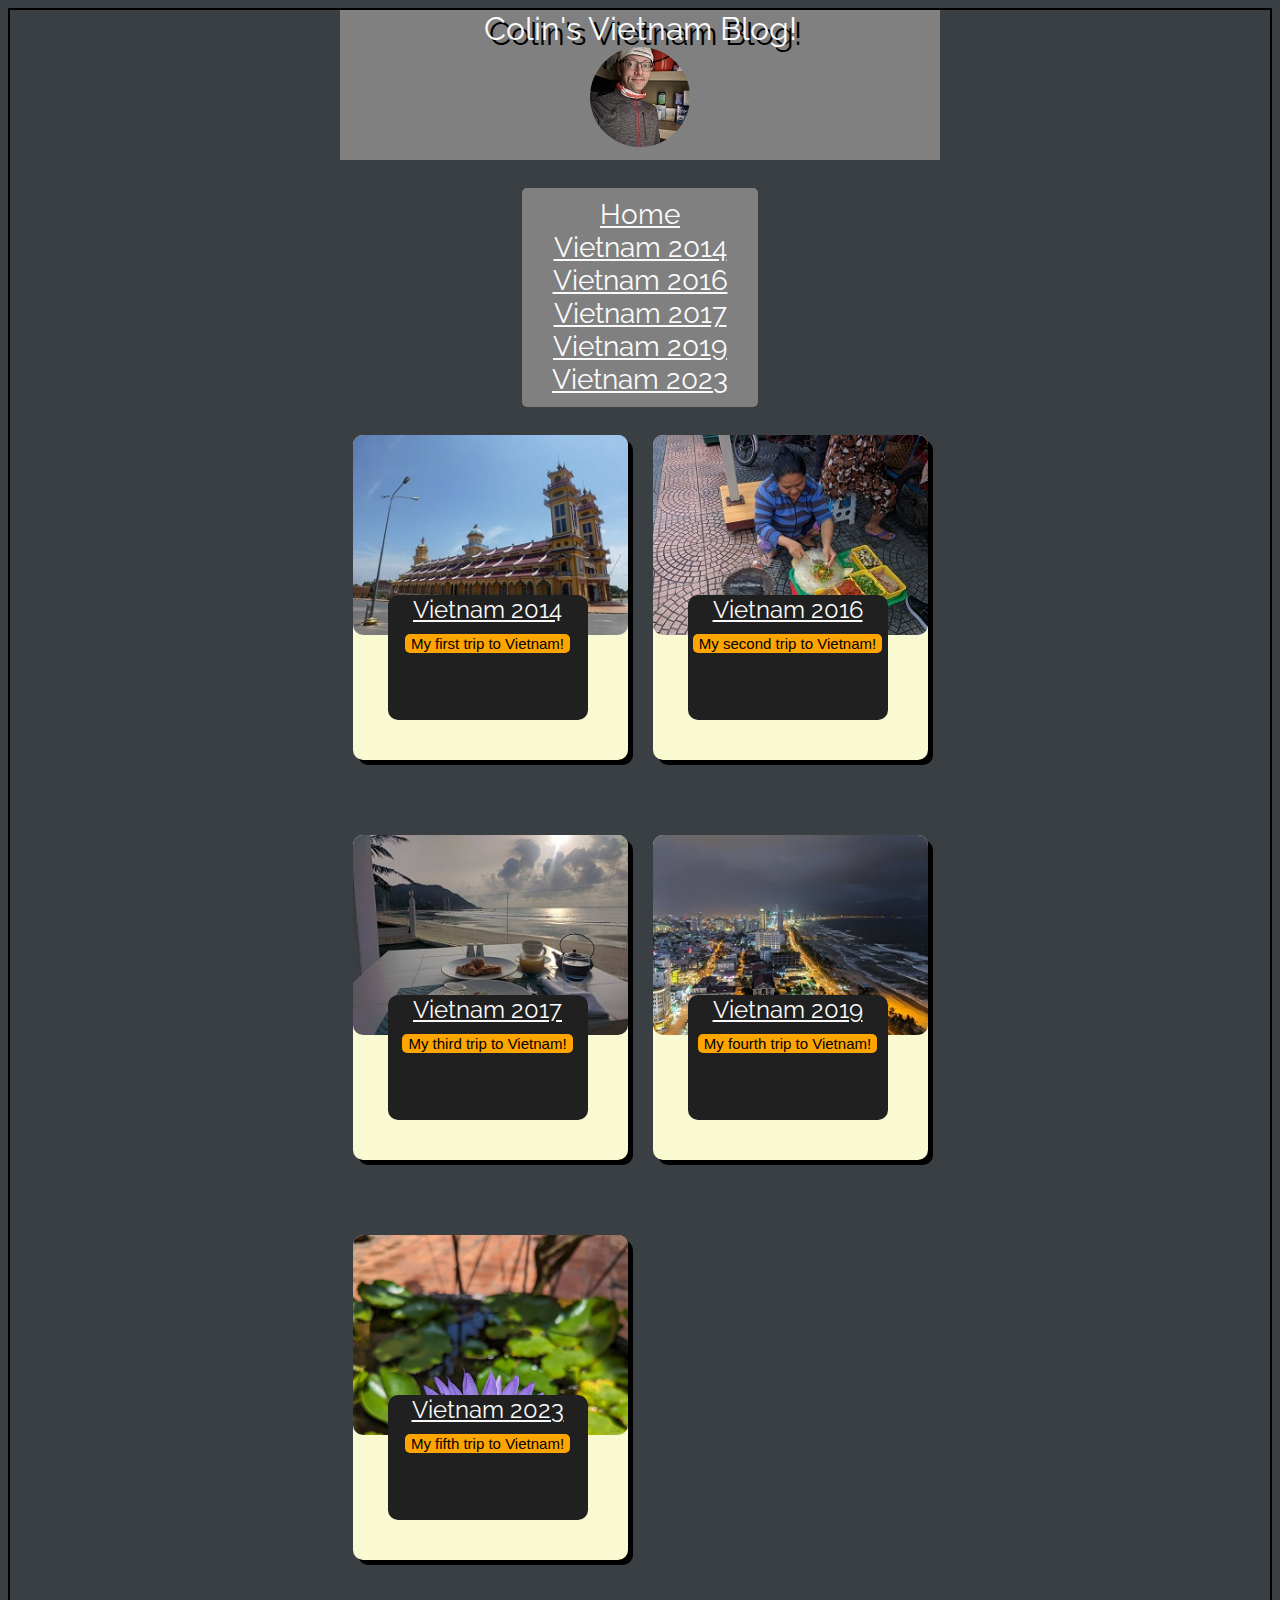
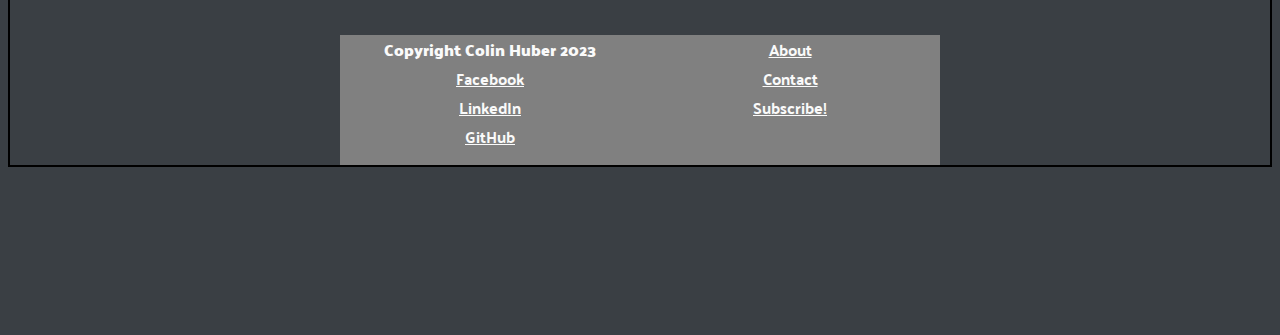
<file: index.html>
<!DOCTYPE html>
<html lang="en">
  <head>
    <meta charset="UTF-8" />
    <meta name="viewport" content="width=device-width, initial-scale=1.0" />
    <title>Colin's Vietnam Blog Page!</title>
    <link
      href="https://fonts.googleapis.com/css2?family=Raleway:wght@300&display=swap"
      rel="stylesheet"
    />
    <link
      href="https://fonts.googleapis.com/css2?family=Palanquin+Dark&display=swap"
      rel="stylesheet"
    />
    <link href="css/indexstyles.css" rel="stylesheet" />
  </head>

  <body>
    <div class="container">
      <div class="header box greyBackground">
        <header>
          <h1>
            <a href="." class="nostyle">
              <header>Colin's Vietnam Blog!</header>
            </a>
          </h1>
          <img src="img/Colin2020_2.jpg" class="avatar" alt="Avatar" />
        </header>
      </div>
      <div class="sidebar box">
        <ul class="breadcrumb greyBackground">
          <li><a href=".">Home</a></li>
          <li><a href="blogs/blog1.html">Vietnam 2014</a></li>
          <li><a href="blogs/blog2.html">Vietnam 2016</a></li>
          <li><a href="blogs/blog3.html">Vietnam 2017</a></li>
          <li><a href="blogs/blog4.html">Vietnam 2019</a></li>
          <li><a href="blogs/blog5.html">Vietnam 2023</a></li>
        </ul>
      </div>
      <div class="content box">
        <div class="nestedContent">
          <div class="card">
            <div id="one" class="photoBox">
              <a href="blogs/blog1.html" class="photoBox"></a>
              <div class="snippet">
                <h2><a href="blogs/blog1.html">Vietnam 2014</a></h2>
                <p></p>
                <button
                  onclick="location.href='blogs/blog1.html'"
                  type="button"
                >
                  My first trip to Vietnam!
                </button>
              </div>
            </div>
          </div>

          <div class="card">
            <div id="two" class="photoBox">
              <a href="blogs/blog2.html" class="photoBox"></a>
              <div class="snippet">
                <h2><a href="blogs/blog2.html">Vietnam 2016</a></h2>
                <p></p>
                <button
                  onclick="location.href='blogs/blog2.html'"
                  type="button"
                >
                  My second trip to Vietnam!
                </button>
              </div>
            </div>
          </div>

          <div class="card">
            <div id="three" class="photoBox">
              <a href="blogs/blog3.html" class="photoBox"></a>
              <div class="snippet">
                <h2><a href="blogs/blog3.html">Vietnam 2017</a></h2>
                <p></p>
                <button
                  onclick="location.href='blogs/blog3.html'"
                  type="button"
                >
                  My third trip to Vietnam!
                </button>
              </div>
            </div>
          </div>

          <div class="card">
            <div id="four" class="photoBox">
              <a href="blogs/blog4.html" class="photoBox"></a>
              <div class="snippet">
                <h2><a href="blogs/blog4.html">Vietnam 2019</a></h2>
                <p></p>
                <button
                  onclick="location.href='blogs/blog4.html'"
                  type="button"
                >
                  My fourth trip to Vietnam!
                </button>
              </div>
            </div>
          </div>

          <div class="card">
            <div id="five" class="photoBox">
              <a href="blogs/blog5.html" class="photoBox"></a>
              <div class="snippet">
                <h2><a href="blogs/blog5.html">Vietnam 2023</a></h2>
                <p></p>
                <button
                  onclick="location.href='blogs/blog5.html'"
                  type="button"
                >
                  My fifth trip to Vietnam!
                </button>
              </div>
            </div>
          </div>
        </div>
      </div>
      <div class="footer box greyBackground">
        <footer>
          <div class="nestedFooter">
            <div class="LeftFt">
              <strong>Copyright Colin Huber 2023</strong>
              <a href="https://www.facebook.com/cbhuber/">Facebook</a>
              <a href="https://www.linkedin.com/in/cbhuber/">LinkedIn</a>
              <a href="https://github.com/cbhuber17">GitHub</a>
            </div>

            <div class="RightFt">
              <a href="about.html">About</a>
              <a href="mailto:cbhuber@gmail.com">Contact</a>
              <a href="subscribe.html">Subscribe!</a>
            </div>
          </div>
        </footer>
      </div>
    </div>
  </body>
</html>
</file>
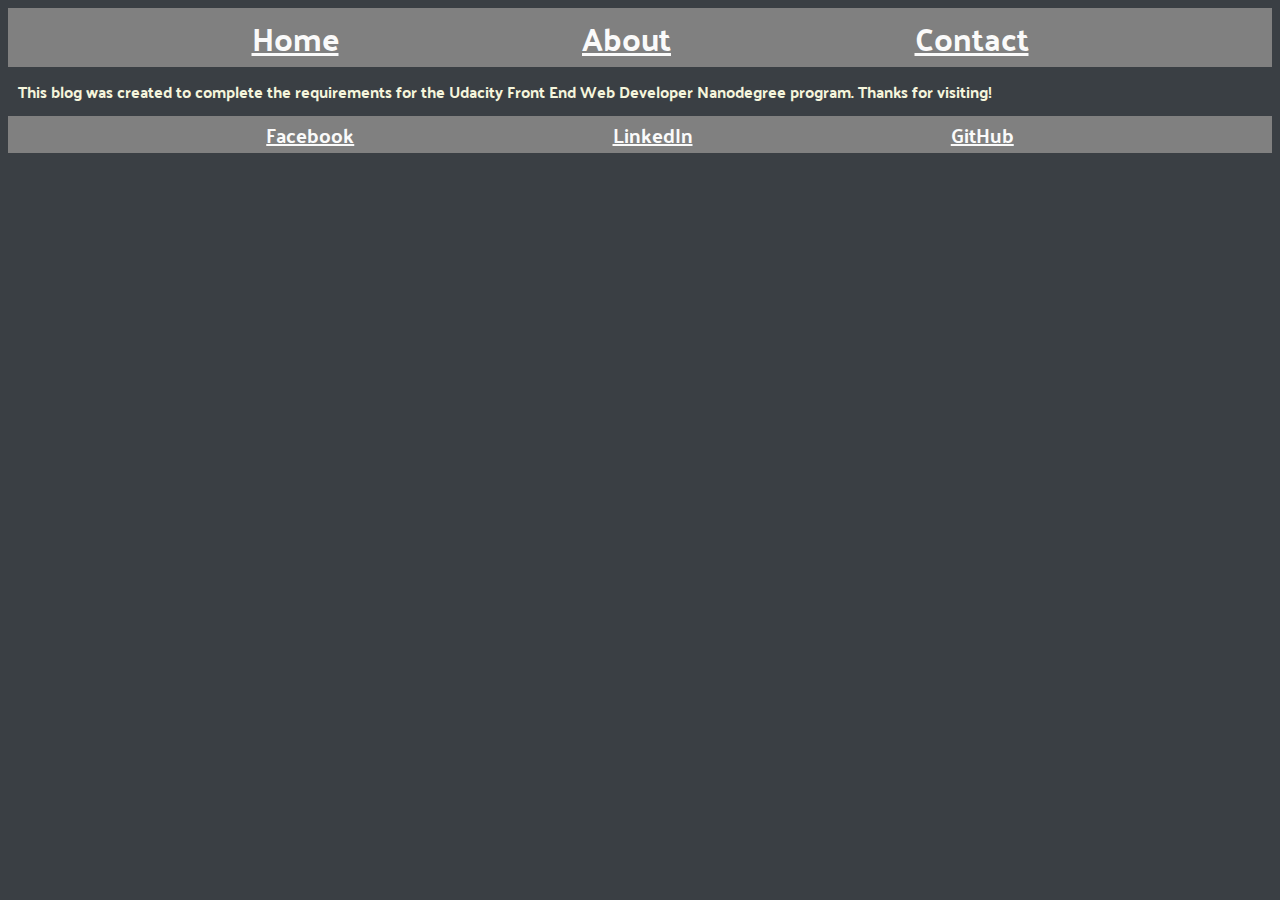
<file: about.html>
<!DOCTYPE html>
<html lang="en">
  <head>
    <meta charset="UTF-8" />
    <meta name="viewport" content="width=device-width, initial-scale=1.0" />
    <title>About Page</title>
    <link
      href="https://fonts.googleapis.com/css2?family=Raleway:wght@300&display=swap"
      rel="stylesheet"
    />
    <link
      href="https://fonts.googleapis.com/css2?family=Palanquin+Dark&display=swap"
      rel="stylesheet"
    />
    <link href="css/indexstyles.css" rel="stylesheet" />
  </head>

  <body>
    <div class="blogHeader greyBackground">
      <a href="../index.html">Home</a>
      <a href="../about.html">About</a>
      <a href="mailto:cbhuber@gmail.com">Contact</a>
    </div>

    <p>
      This blog was created to complete the requirements for the Udacity Front
      End Web Developer Nanodegree program. Thanks for visiting!
    </p>

    <div class="blogFooter greyBackground">
      <a href="https://www.facebook.com/cbhuber/">Facebook</a>
      <a href="https://www.linkedin.com/in/cbhuber/">LinkedIn</a>
      <a href="https://github.com/cbhuber17">GitHub</a>
    </div>
  </body>
</html>
</file>
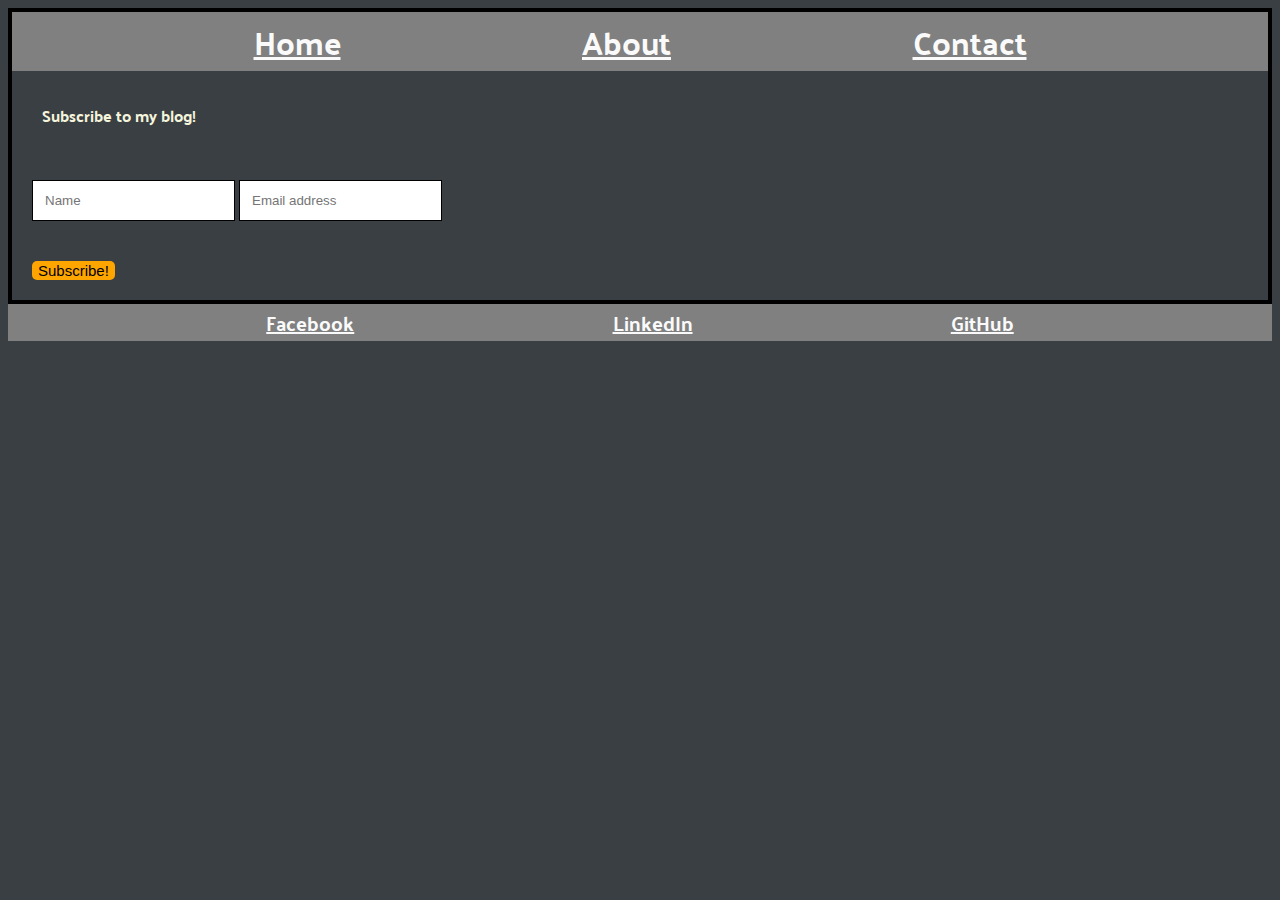
<file: subscribe.html>
<!DOCTYPE html>
<html lang="en">
  <head>
    <meta charset="UTF-8" />
    <meta name="viewport" content="width=device-width, initial-scale=1.0" />
    <title>Subscribe to my blog!</title>
    <link
      href="https://fonts.googleapis.com/css2?family=Raleway:wght@300&display=swap"
      rel="stylesheet"
    />
    <link
      href="https://fonts.googleapis.com/css2?family=Palanquin+Dark&display=swap"
      rel="stylesheet"
    />
    <link href="css/indexstyles.css" rel="stylesheet" />
  </head>

  <body>
    <form>
      <div class="blogHeader greyBackground">
        <a href="../index.html">Home</a>
        <a href="../about.html">About</a>
        <a href="mailto:cbhuber@gmail.com">Contact</a>
      </div>

      <div class="subContainer">
        <p>Subscribe to my blog!</p>
      </div>

      <div class="subContainer">
        <input type="text" placeholder="Name" name="name" required />
        <input type="text" placeholder="Email address" name="mail" required />
      </div>

      <div class="subContainer">
        <form>
          <button onclick="location.href='index.html'" type="button">
            Subscribe!
          </button>
        </form>
      </div>

      <div class="blogFooter greyBackground">
        <a href="https://www.facebook.com/cbhuber/">Facebook</a>
        <a href="https://www.linkedin.com/in/cbhuber/">LinkedIn</a>
        <a href="https://github.com/cbhuber17">GitHub</a>
      </div>
    </form>
  </body>
</html>
</file>
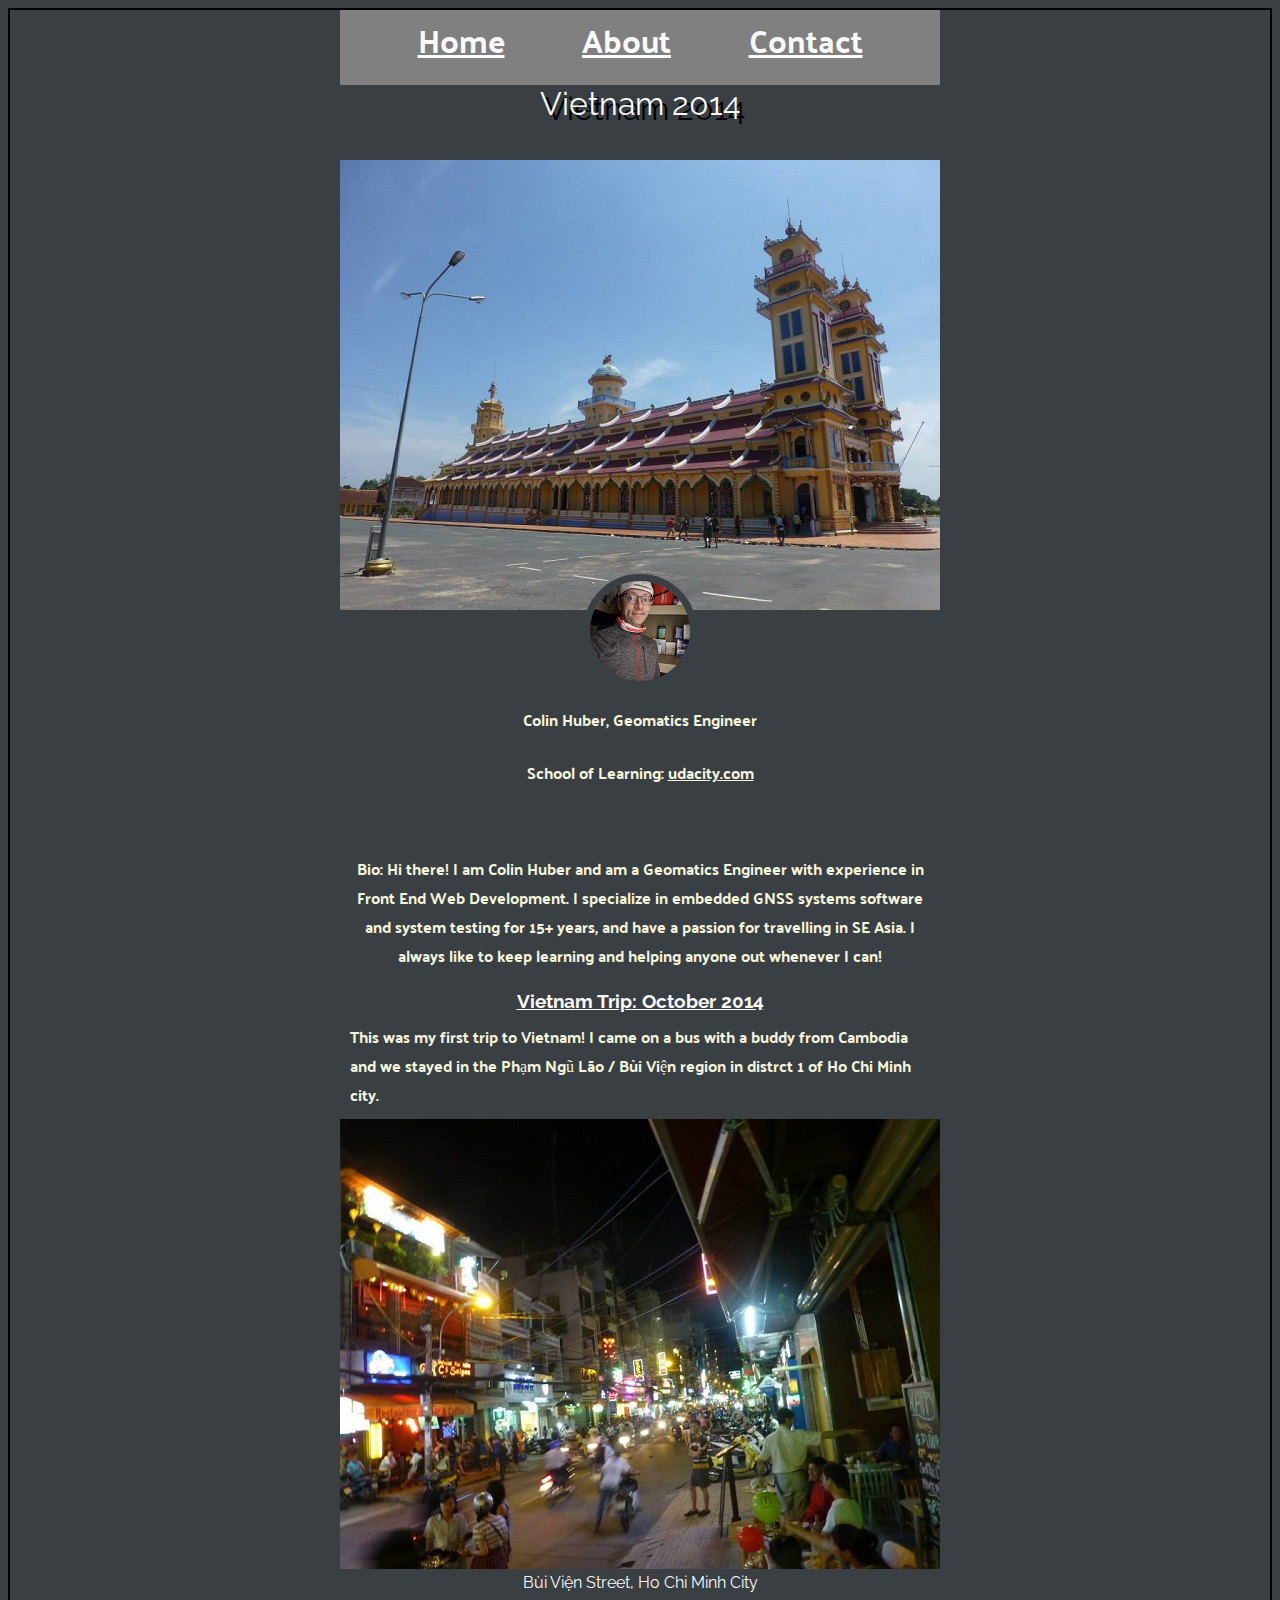
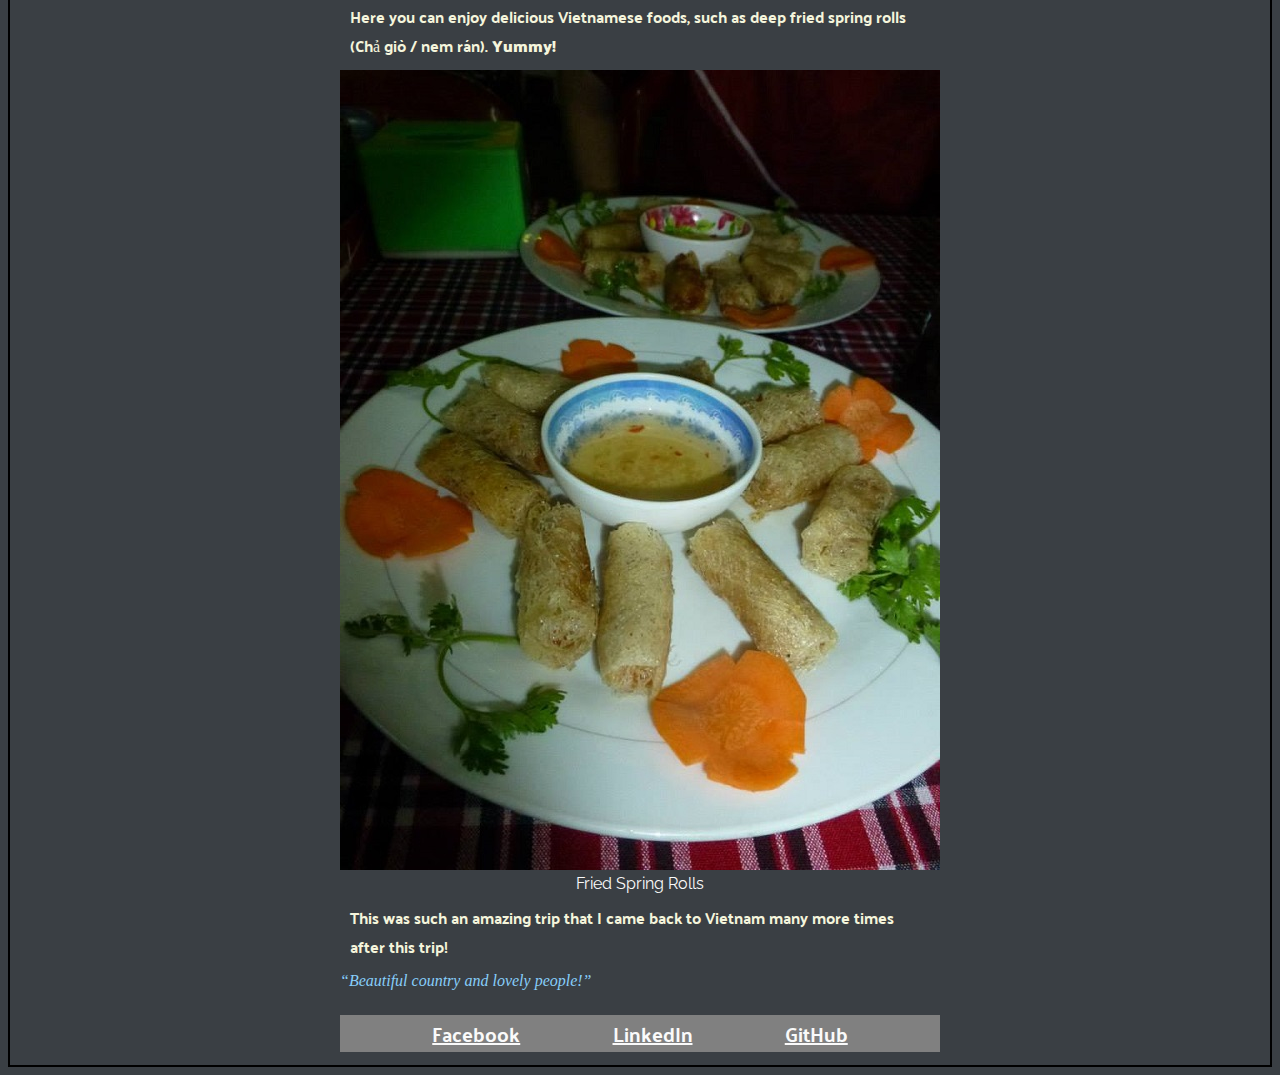
<file: blogs/blog1.html>
<!DOCTYPE html>
<html lang="en">
  <head>
    <meta charset="UTF-8" />
    <meta name="viewport" content="width=device-width, initial-scale=1.0" />
    <title>Vietnam 2014</title>
    <link
      href="https://fonts.googleapis.com/css2?family=Raleway:wght@300&display=swap"
      rel="stylesheet"
    />
    <link
      href="https://fonts.googleapis.com/css2?family=Palanquin+Dark&display=swap"
      rel="stylesheet"
    />
    <link href="../css/indexstyles.css" rel="stylesheet" />
  </head>

  <body>
    <div class="blogContainer">
      <div class="blogHeader greyBackground">
        <a href="../index.html">Home</a>
        <a href="../about.html">About</a>
        <a href="mailto:cbhuber@gmail.com">Contact</a>
      </div>

      <div class="blogTitle">
        <h1>
          <header>Vietnam 2014</header>
        </h1>
      </div>

      <div class="blogAuthor">
        <img src="../img/VN2014_1.jpg" alt="Vietnam 2014 Temple" />
        <p>
          <img src="../img/Colin2020_2.jpg" class="avatar rel" alt="Avatar" />
        </p>
        <p class="rel">Colin Huber, Geomatics Engineer</p>
        <p class="rel">
          School of Learning: <a href="https://www.udacity.com/">udacity.com</a>
        </p>

        <p>
          Bio: Hi there! I am Colin Huber and am a Geomatics Engineer with
          experience in Front End Web Development. I specialize in embedded GNSS
          systems software and system testing for 15+ years, and have a passion
          for travelling in SE Asia. I always like to keep learning and helping
          anyone out whenever I can!
        </p>
      </div>

      <div class="blogContent">
        <h3><u>Vietnam Trip: October 2014</u></h3>
        <article>
          <p>
            This was my first trip to Vietnam! I came on a bus with a buddy from
            Cambodia and we stayed in the Phạm Ngũ Lão / Bùi Viện region in
            distrct 1 of Ho Chi Minh city.
          </p>

          <img src="../img/VN2014_2.jpg" alt="Bùi Viện Street" />
          <figcaption>Bùi Viện Street, Ho Chi Minh City</figcaption>

          <p>
            Here you can enjoy delicious Vietnamese foods, such as deep fried
            spring rolls (Chả giò / nem rán). <strong>Yummy!</strong>
          </p>

          <img
            src="../img/VN2014_3.jpg"
            alt="Vietnamese food, fried spring rolls"
          />
          <figcaption>Fried Spring Rolls</figcaption>
          <p>
            This was such an amazing trip that I came back to Vietnam many more
            times after this trip!
          </p>
          <q>Beautiful country and lovely people!</q>
        </article>
      </div>

      <footer>
        <div class="blogFooter greyBackground">
          <a href="https://www.facebook.com/cbhuber/">Facebook</a>
          <a href="https://www.linkedin.com/in/cbhuber/">LinkedIn</a>
          <a href="https://github.com/cbhuber17">GitHub</a>
        </div>
      </footer>
    </div>
  </body>
</html>
</file>
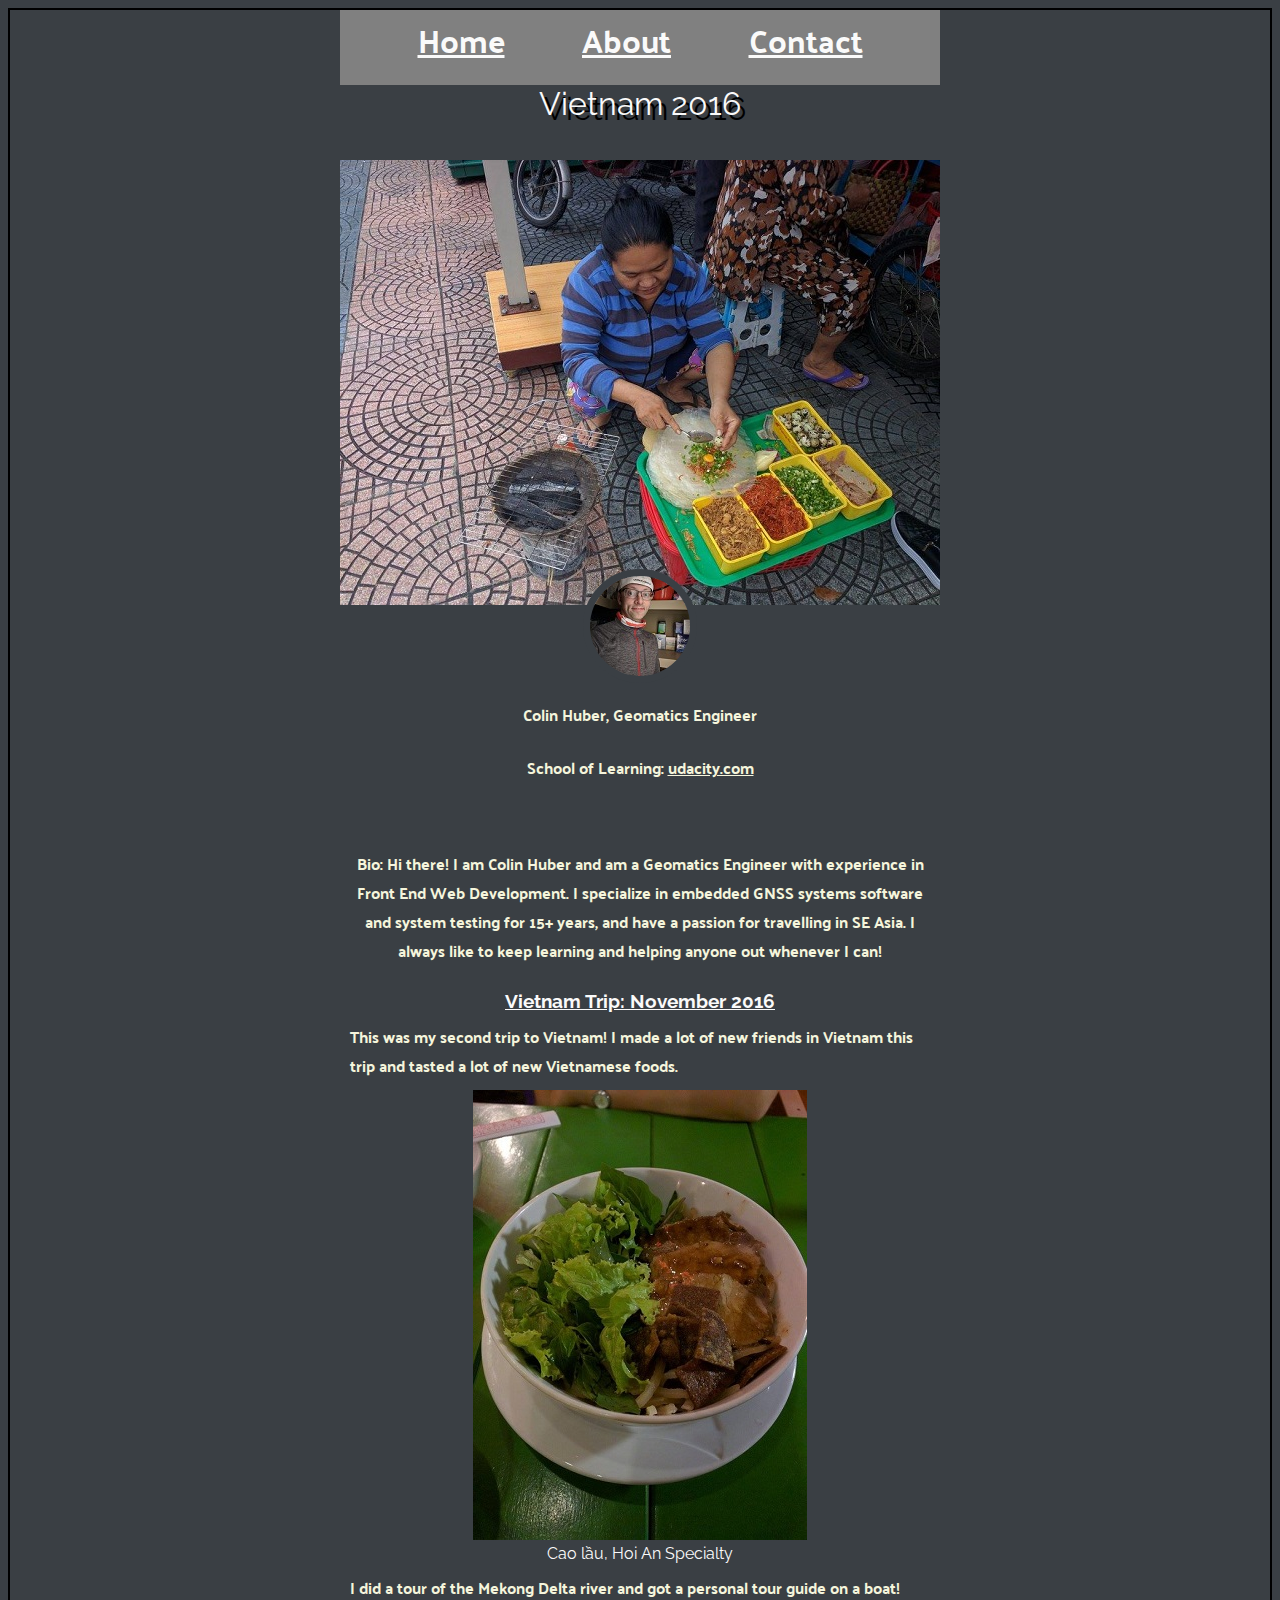
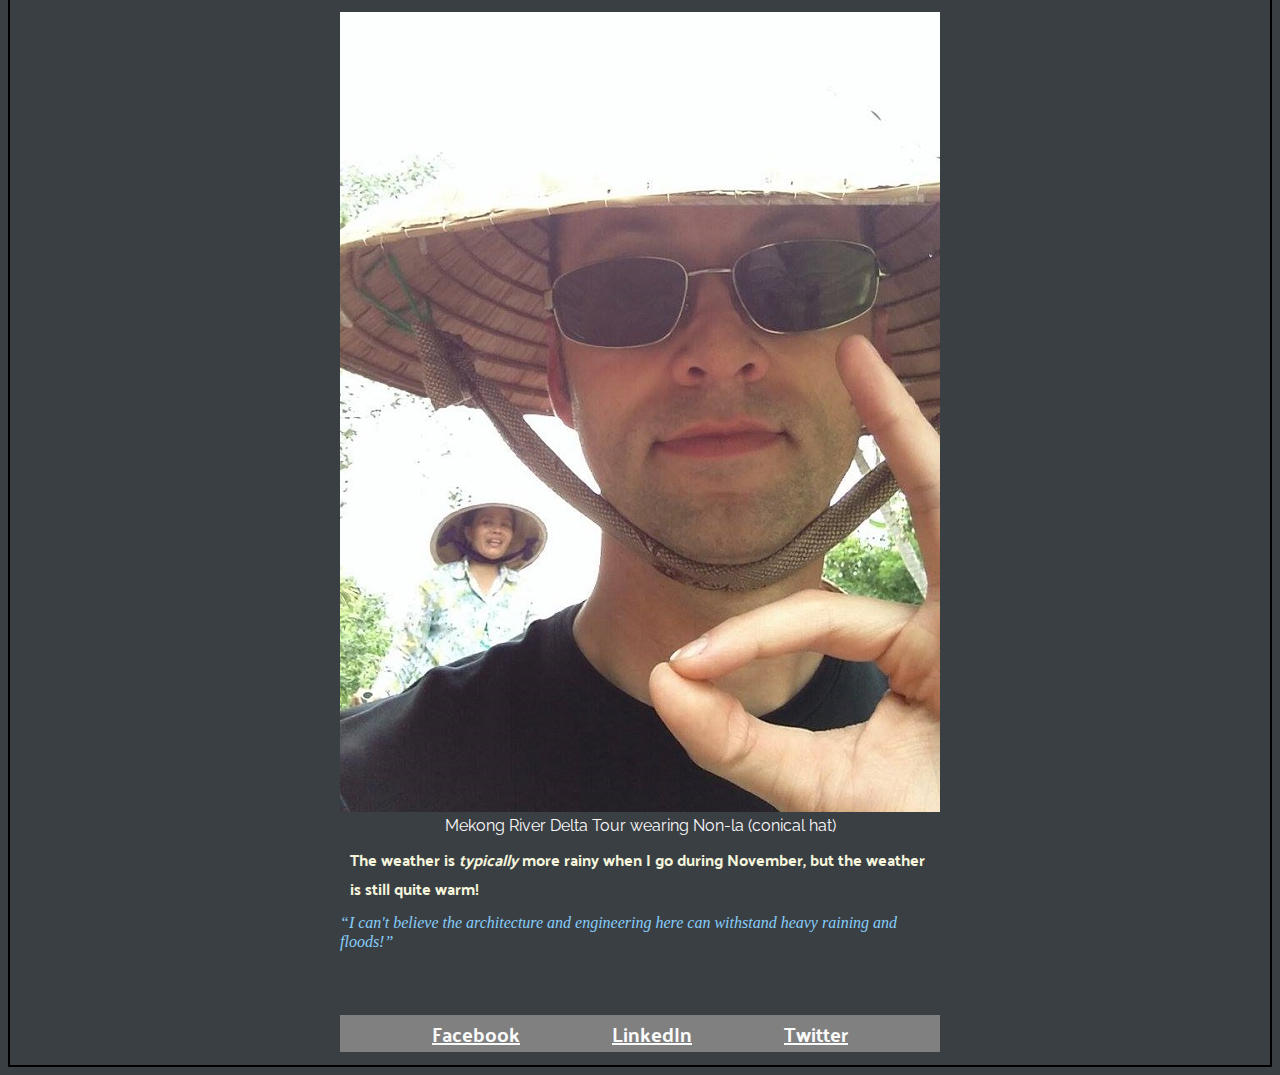
<file: blogs/blog2.html>
<!DOCTYPE html>
<html lang="en">

<head>
    <meta charset="UTF-8">
    <meta name="viewport" content="width=device-width, initial-scale=1.0">
    <title>Vietnam 2016</title>
    <link href="https://fonts.googleapis.com/css2?family=Raleway:wght@300&display=swap" rel="stylesheet">
    <link href="https://fonts.googleapis.com/css2?family=Palanquin+Dark&display=swap" rel="stylesheet">
    <link href="../css/indexstyles.css" rel="stylesheet">
</head>

<body>
    <div class="blogContainer">

        <div class="blogHeader greyBackground">
            <a href="../index.html">Home</a>
            <a href="../about.html">About</a>
            <a href="mailto:cbhuber@gmail.com">Contact</a>
        </div>

        <div class="blogTitle">
            <h1>
                <header>Vietnam 2016</header>
            </h1>
        </div>

        <div class="blogAuthor">
            <img src="../img/VN2016_1.jpg" alt="Vietnam 2016 Street Food">
            <p><img src="../img/Colin2020_2.jpg" class="avatar rel" alt="Avatar"></p>
            <p class="rel">Colin Huber, Geomatics Engineer</p>
            <p class="rel">School of Learning: <a href="https://www.udacity.com/">udacity.com</a></p>

            <p>Bio: Hi there! I am Colin Huber and am a Geomatics Engineer with experience in Front End Web Development.
                I specialize in embedded GNSS systems software and system testing for 15+ years, and have a passion for
                travelling in SE Asia. I always like to keep learning and helping anyone out whenever I can!</p>
        </div>

        <div class="blogContent">
            <h3><u>Vietnam Trip: November 2016</u></h3>
            <article>
                <p>This was my second trip to Vietnam! I made a lot of new friends in Vietnam this trip and tasted a lot
                    of new Vietnamese foods.</p>

                <div class="img-container">
                    <img src="../img/VN2016_2.jpg" alt="Cao lầu">
                    <figcaption>Cao lầu, Hoi An Specialty</figcaption>
                </div>

                <p>I did a tour of the Mekong Delta river and got a personal tour guide on a boat!</p>

                <img src="../img/VN2016_3.jpg" alt="Wearing Non-la (conical hat)">
                <figcaption>Mekong River Delta Tour wearing Non-la (conical hat)</figcaption>
                <p>
                    The weather is <em>typically</em> more rainy when I go during November, but the weather is
                    still quite
                    warm!
                </p>
                <q>I can't believe the architecture and engineering here can withstand heavy raining and floods!</q>
            </article>
        </div>

        <footer>
            <div class="blogFooter greyBackground">
                <a href="https://www.facebook.com/cbhuber/">Facebook</a>
                <a href="https://www.linkedin.com/in/colin-huber-b644b01b8">LinkedIn</a>
                <a href="https://twitter.com/ThePSF?ref_src=twsrc%5Egoogle%7Ctwcamp%5Eserp%7Ctwgr%5Eauthor">Twitter</a>
            </div>
        </footer>
    </div>
</body>

</html>
</file>
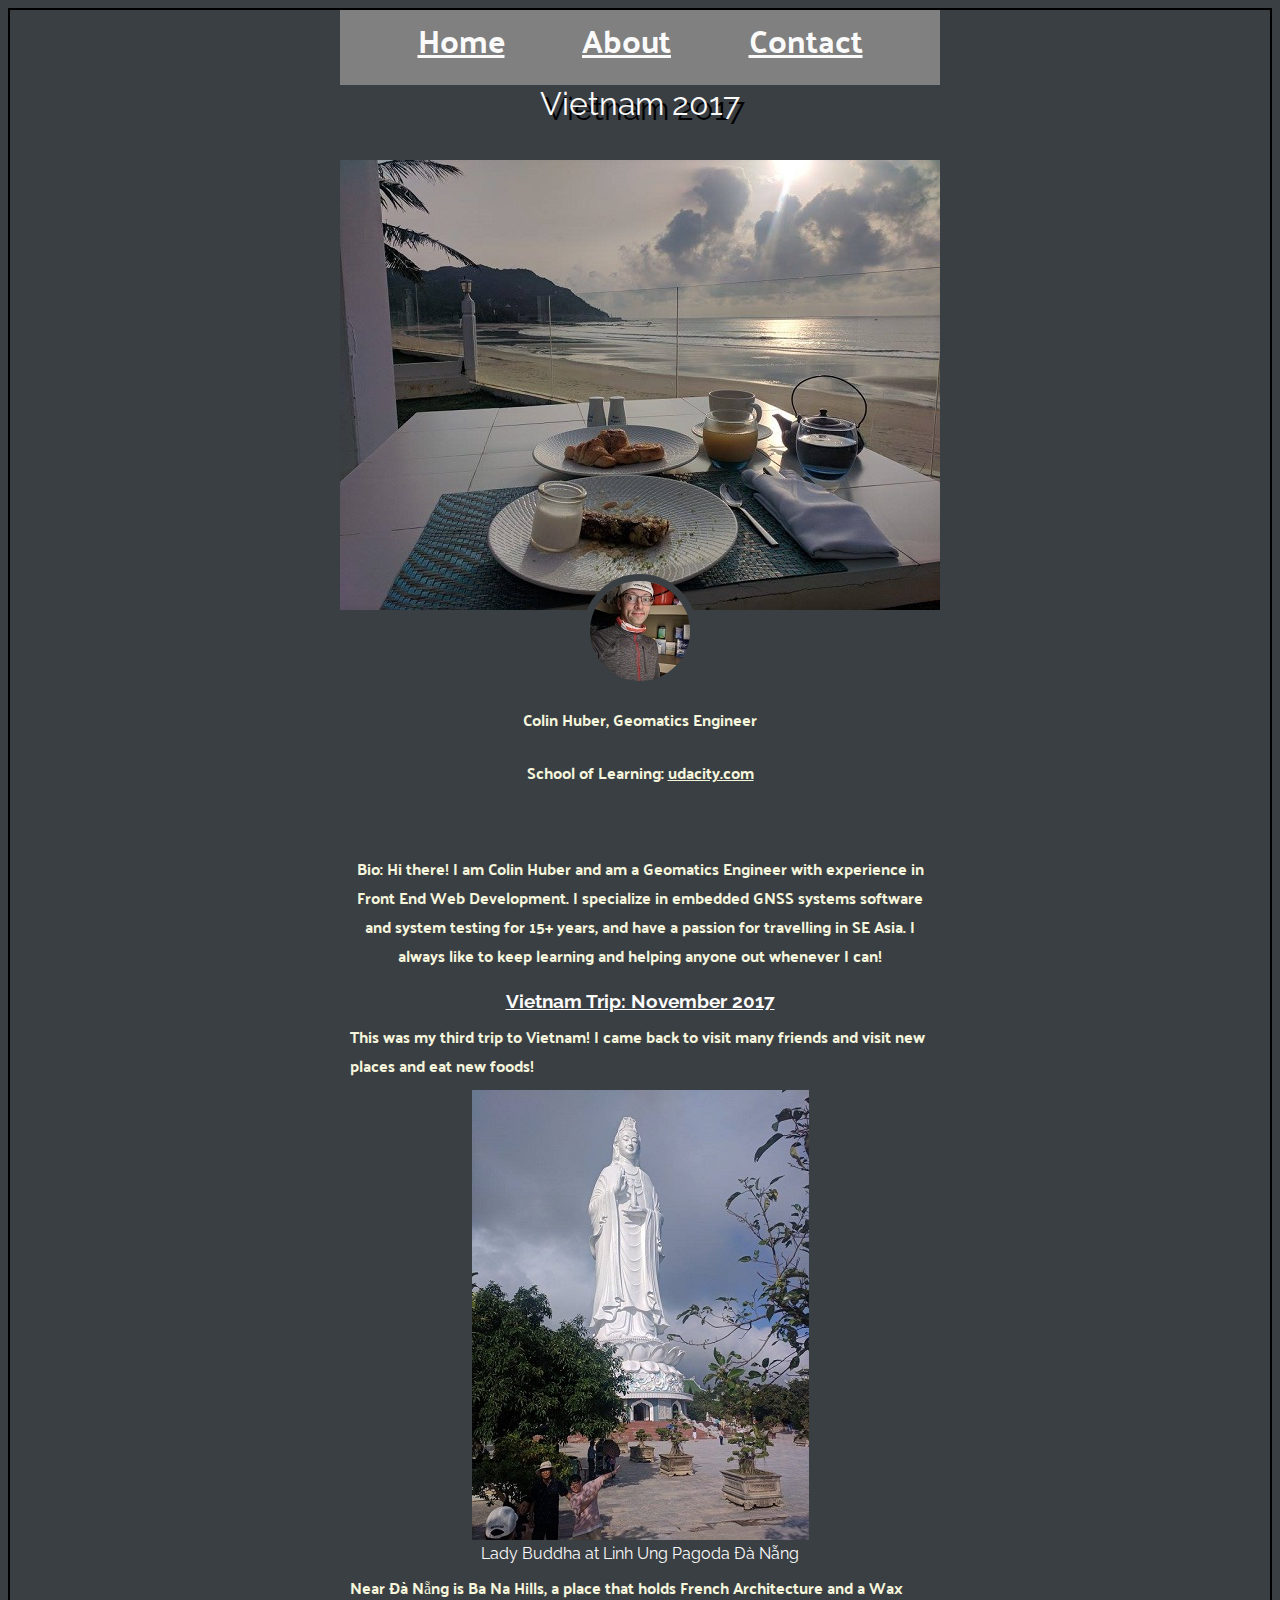
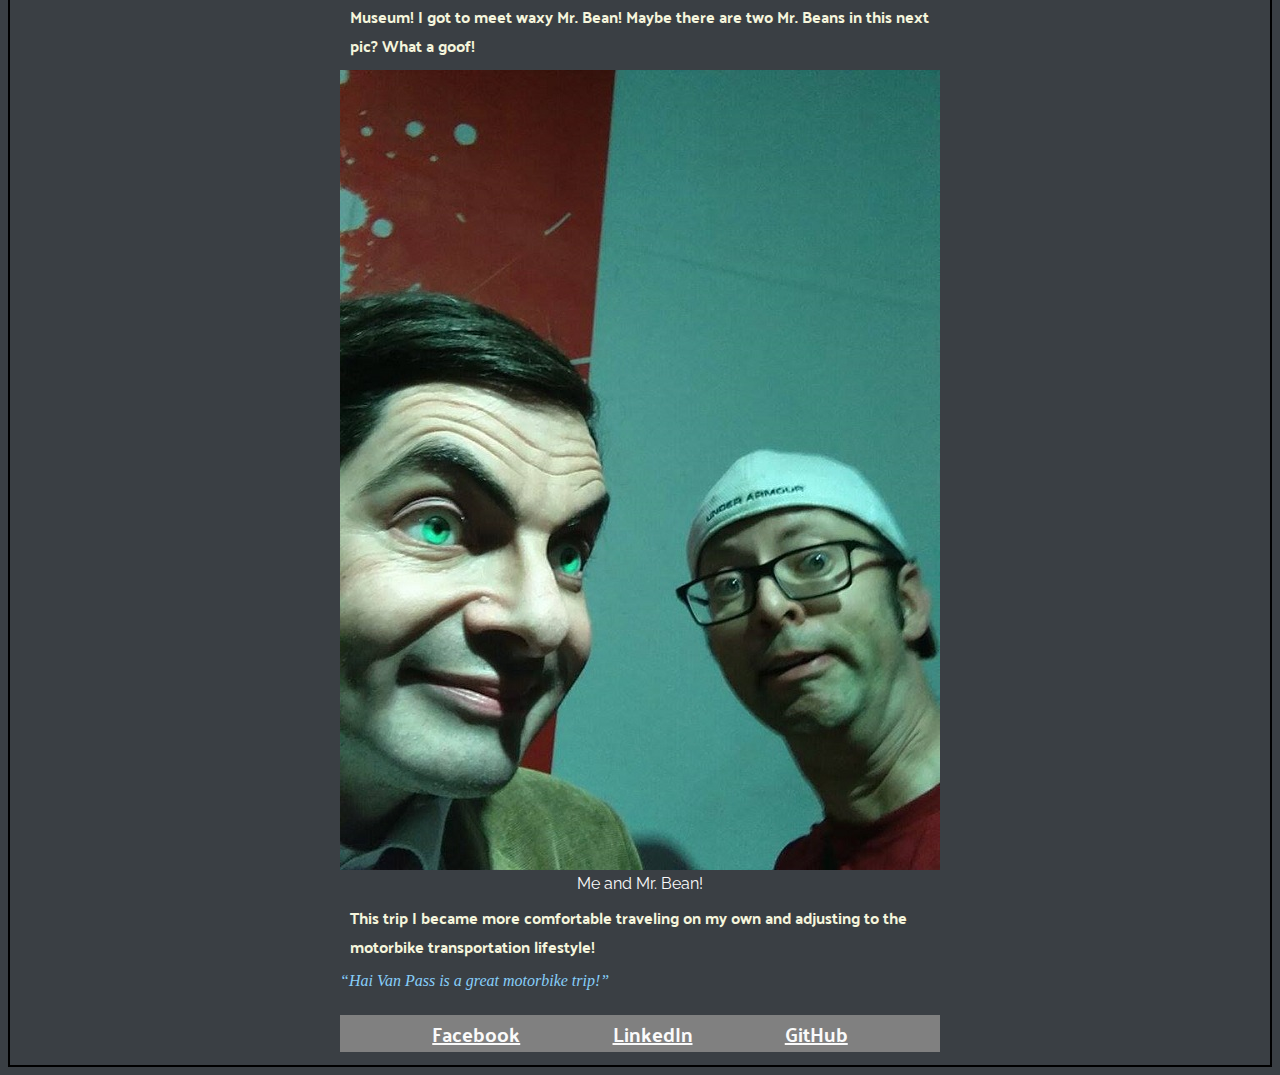
<file: blogs/blog3.html>
<!DOCTYPE html>
<html lang="en">
  <head>
    <meta charset="UTF-8" />
    <meta name="viewport" content="width=device-width, initial-scale=1.0" />
    <title>Vietnam 2017</title>
    <link
      href="https://fonts.googleapis.com/css2?family=Raleway:wght@300&display=swap"
      rel="stylesheet"
    />
    <link
      href="https://fonts.googleapis.com/css2?family=Palanquin+Dark&display=swap"
      rel="stylesheet"
    />
    <link href="../css/indexstyles.css" rel="stylesheet" />
  </head>

  <body>
    <div class="blogContainer">
      <div class="blogHeader greyBackground">
        <a href="../index.html">Home</a>
        <a href="../about.html">About</a>
        <a href="mailto:cbhuber@gmail.com">Contact</a>
      </div>

      <div class="blogTitle">
        <h1>
          <header>Vietnam 2017</header>
        </h1>
      </div>

      <div class="blogAuthor">
        <img src="../img/VN2017_1.jpg" alt="Vietnam 2017 Temple" />
        <p>
          <img src="../img/Colin2020_2.jpg" class="avatar rel" alt="Avatar" />
        </p>
        <p class="rel">Colin Huber, Geomatics Engineer</p>
        <p class="rel">
          School of Learning: <a href="https://www.udacity.com/">udacity.com</a>
        </p>

        <p>
          Bio: Hi there! I am Colin Huber and am a Geomatics Engineer with
          experience in Front End Web Development. I specialize in embedded GNSS
          systems software and system testing for 15+ years, and have a passion
          for travelling in SE Asia. I always like to keep learning and helping
          anyone out whenever I can!
        </p>
      </div>

      <div class="blogContent">
        <h3><u>Vietnam Trip: November 2017</u></h3>
        <article>
          <p>
            This was my third trip to Vietnam! I came back to visit many friends
            and visit new places and eat new foods!
          </p>

          <div class="img-container">
            <img src="../img/VN2017_2.jpg" alt="Lady Buddha" />
            <figcaption>Lady Buddha at Linh Ung Pagoda Đà Nẵng</figcaption>
          </div>

          <p>
            Near Đà Nẵng is Ba Na Hills, a place that holds French Architecture
            and a Wax Museum! I got to meet waxy Mr. Bean! Maybe there are two
            Mr. Beans in this next pic? What a goof!
          </p>

          <img src="../img/VN2017_3.jpg" alt="Mr. Bean" />
          <figcaption>Me and Mr. Bean!</figcaption>
          <p>
            This trip I became more comfortable traveling on my own and
            adjusting to the motorbike transportation lifestyle!
          </p>
          <q>Hai Van Pass is a great motorbike trip!</q>
        </article>
      </div>

      <footer>
        <div class="blogFooter greyBackground">
          <a href="https://www.facebook.com/cbhuber/">Facebook</a>
          <a href="https://www.linkedin.com/in/cbhuber/">LinkedIn</a>
          <a href="https://github.com/cbhuber17">GitHub</a>
        </div>
      </footer>
    </div>
  </body>
</html>
</file>
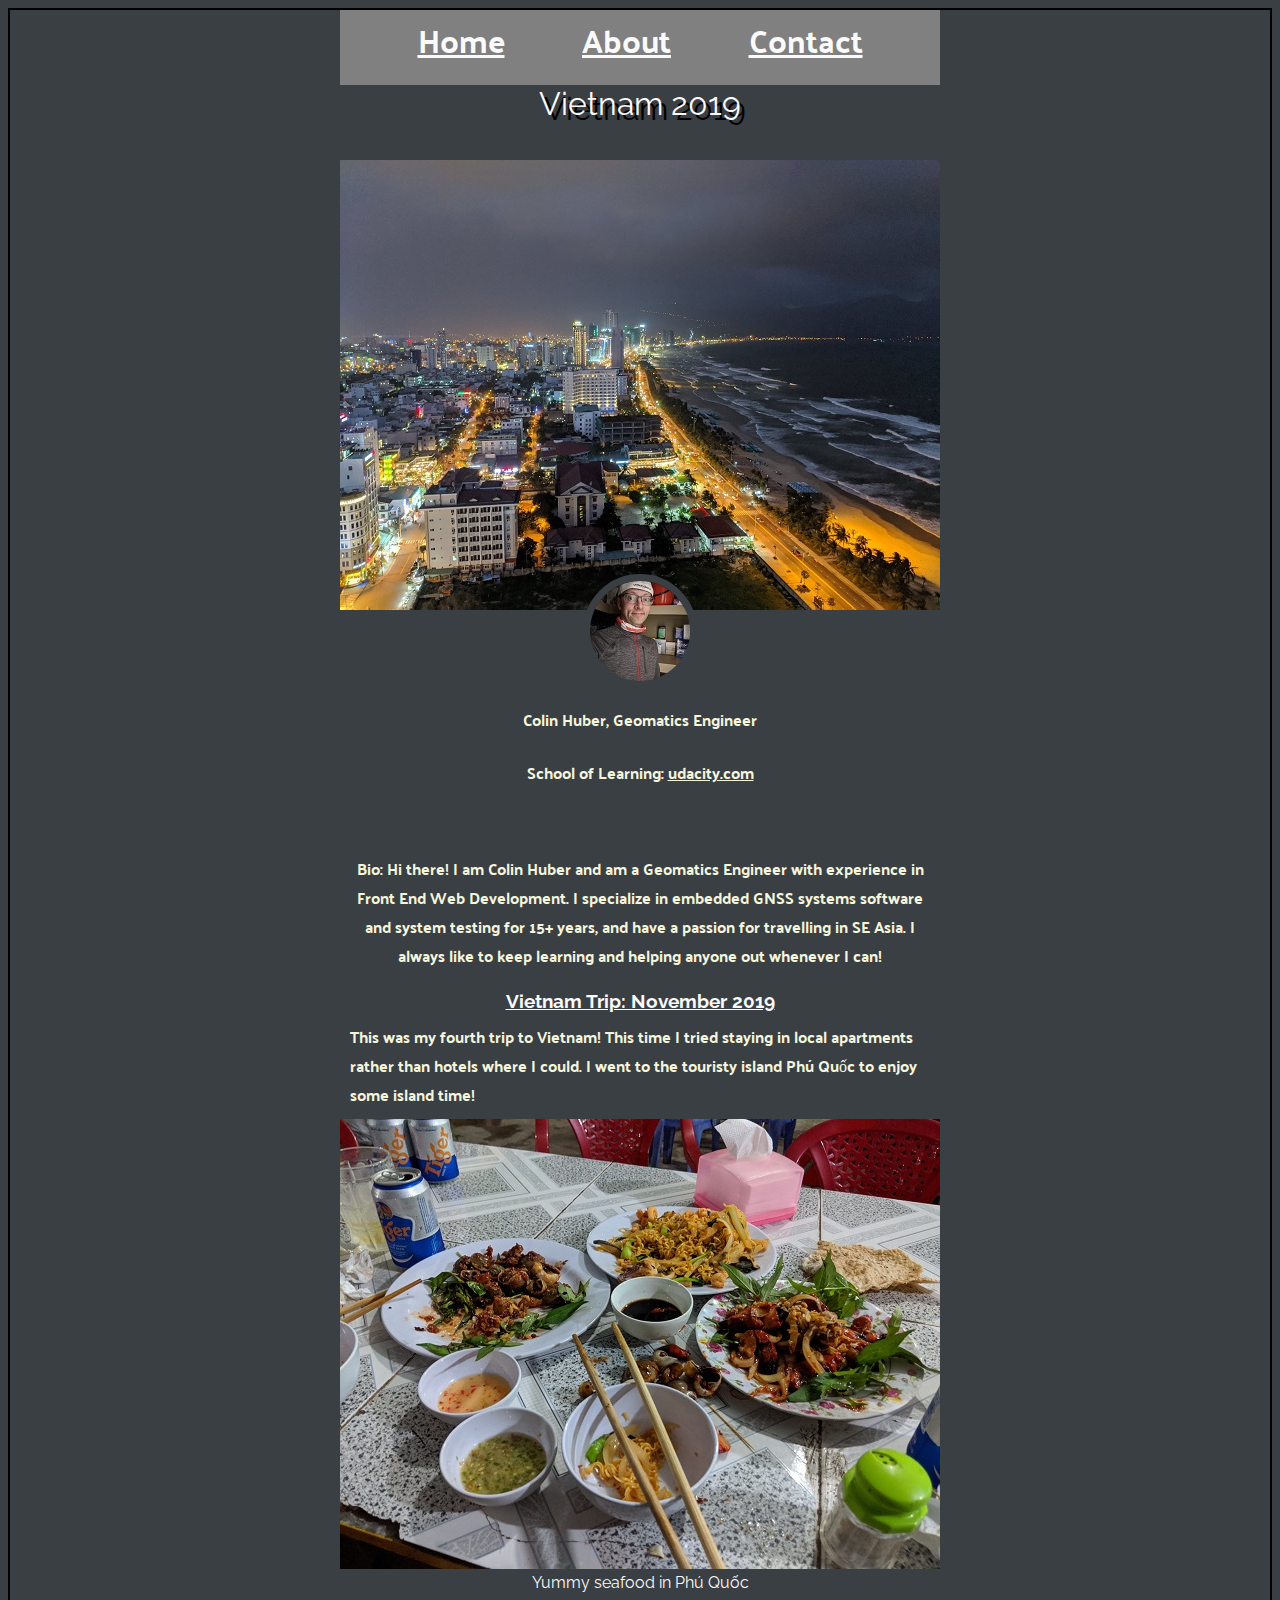
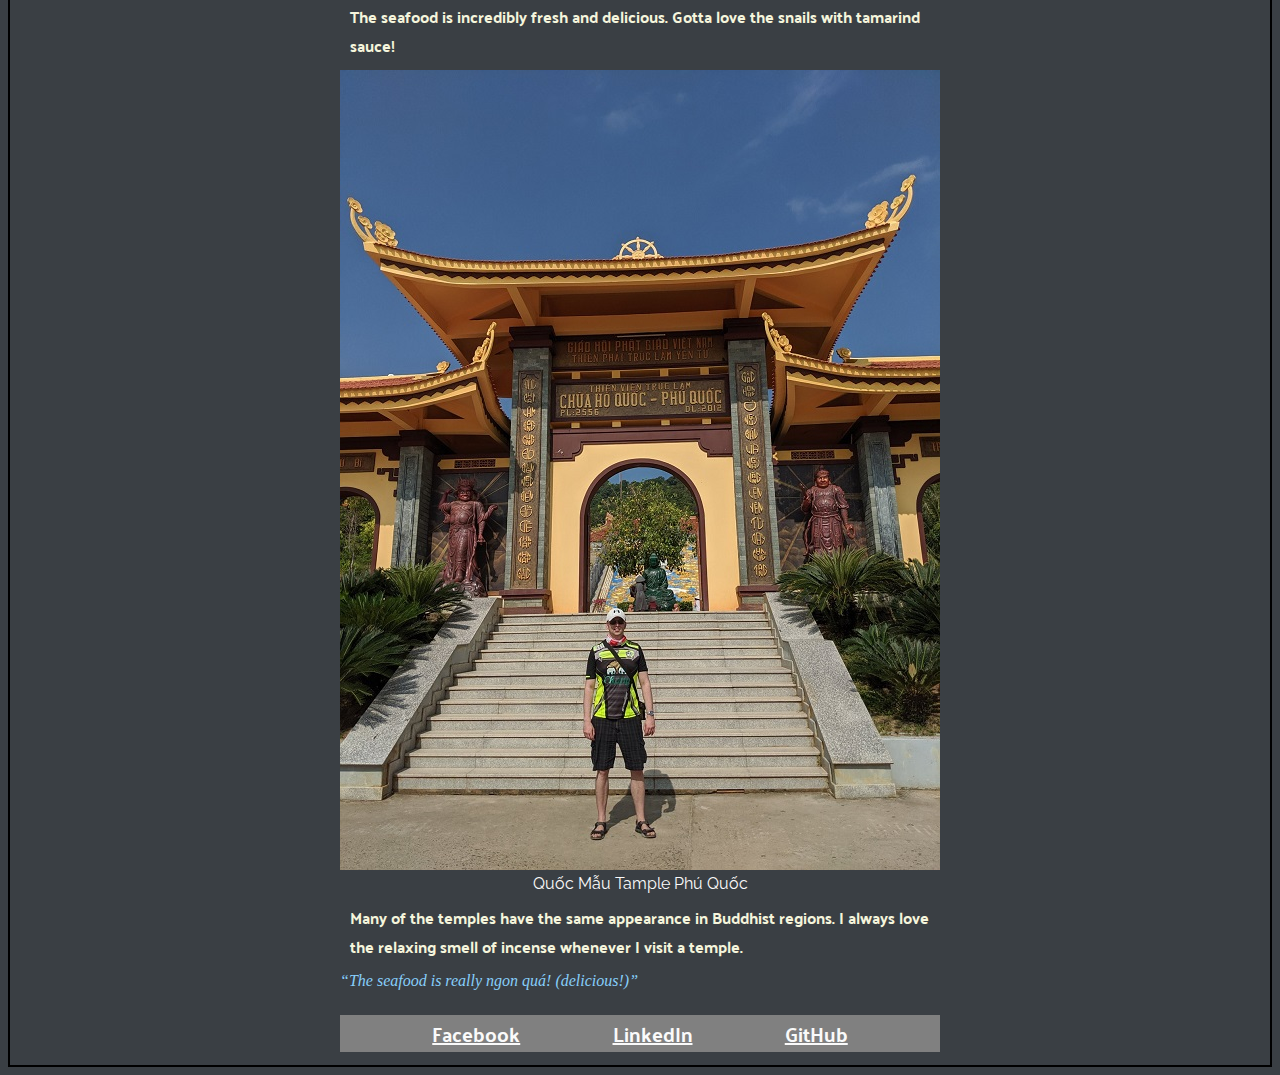
<file: blogs/blog4.html>
<!DOCTYPE html>
<html lang="en">
  <head>
    <meta charset="UTF-8" />
    <meta name="viewport" content="width=device-width, initial-scale=1.0" />
    <title>Vietnam 2019</title>
    <link
      href="https://fonts.googleapis.com/css2?family=Raleway:wght@300&display=swap"
      rel="stylesheet"
    />
    <link
      href="https://fonts.googleapis.com/css2?family=Palanquin+Dark&display=swap"
      rel="stylesheet"
    />
    <link href="../css/indexstyles.css" rel="stylesheet" />
  </head>

  <body>
    <div class="blogContainer">
      <div class="blogHeader greyBackground">
        <a href="../index.html">Home</a>
        <a href="../about.html">About</a>
        <a href="mailto:cbhuber@gmail.com">Contact</a>
      </div>

      <div class="blogTitle">
        <h1>
          <header>Vietnam 2019</header>
        </h1>
      </div>

      <div class="blogAuthor">
        <img src="../img/VN2019_1.jpg" alt="Vietnam 2019 Temple" />
        <p>
          <img src="../img/Colin2020_2.jpg" class="avatar rel" alt="Avatar" />
        </p>
        <p class="rel">Colin Huber, Geomatics Engineer</p>
        <p class="rel">
          School of Learning: <a href="https://www.udacity.com/">udacity.com</a>
        </p>

        <p>
          Bio: Hi there! I am Colin Huber and am a Geomatics Engineer with
          experience in Front End Web Development. I specialize in embedded GNSS
          systems software and system testing for 15+ years, and have a passion
          for travelling in SE Asia. I always like to keep learning and helping
          anyone out whenever I can!
        </p>
      </div>

      <div class="blogContent">
        <h3><u>Vietnam Trip: November 2019</u></h3>
        <article>
          <p>
            This was my fourth trip to Vietnam! This time I tried staying in
            local apartments rather than hotels where I could. I went to the
            touristy island Phú Quốc to enjoy some island time!
          </p>

          <img src="../img/VN2019_2.jpg" alt="Seafood" />
          <figcaption>Yummy seafood in Phú Quốc</figcaption>

          <p>
            The seafood is incredibly fresh and delicious. Gotta love the snails
            with tamarind sauce!
          </p>

          <img src="../img/VN2019_3.jpg" alt="Temple" />
          <figcaption>Quốc Mẫu Tample Phú Quốc</figcaption>
          <p>
            Many of the temples have the same appearance in Buddhist regions. I
            always love the relaxing smell of incense whenever I visit a temple.
          </p>
          <q>The seafood is really ngon quá! (delicious!)</q>
        </article>
      </div>

      <footer>
        <div class="blogFooter greyBackground">
          <a href="https://www.facebook.com/cbhuber/">Facebook</a>
          <a href="https://www.linkedin.com/in/cbhuber/">LinkedIn</a>
          <a href="https://github.com/cbhuber17">GitHub</a>
        </div>
      </footer>
    </div>
  </body>
</html>
</file>
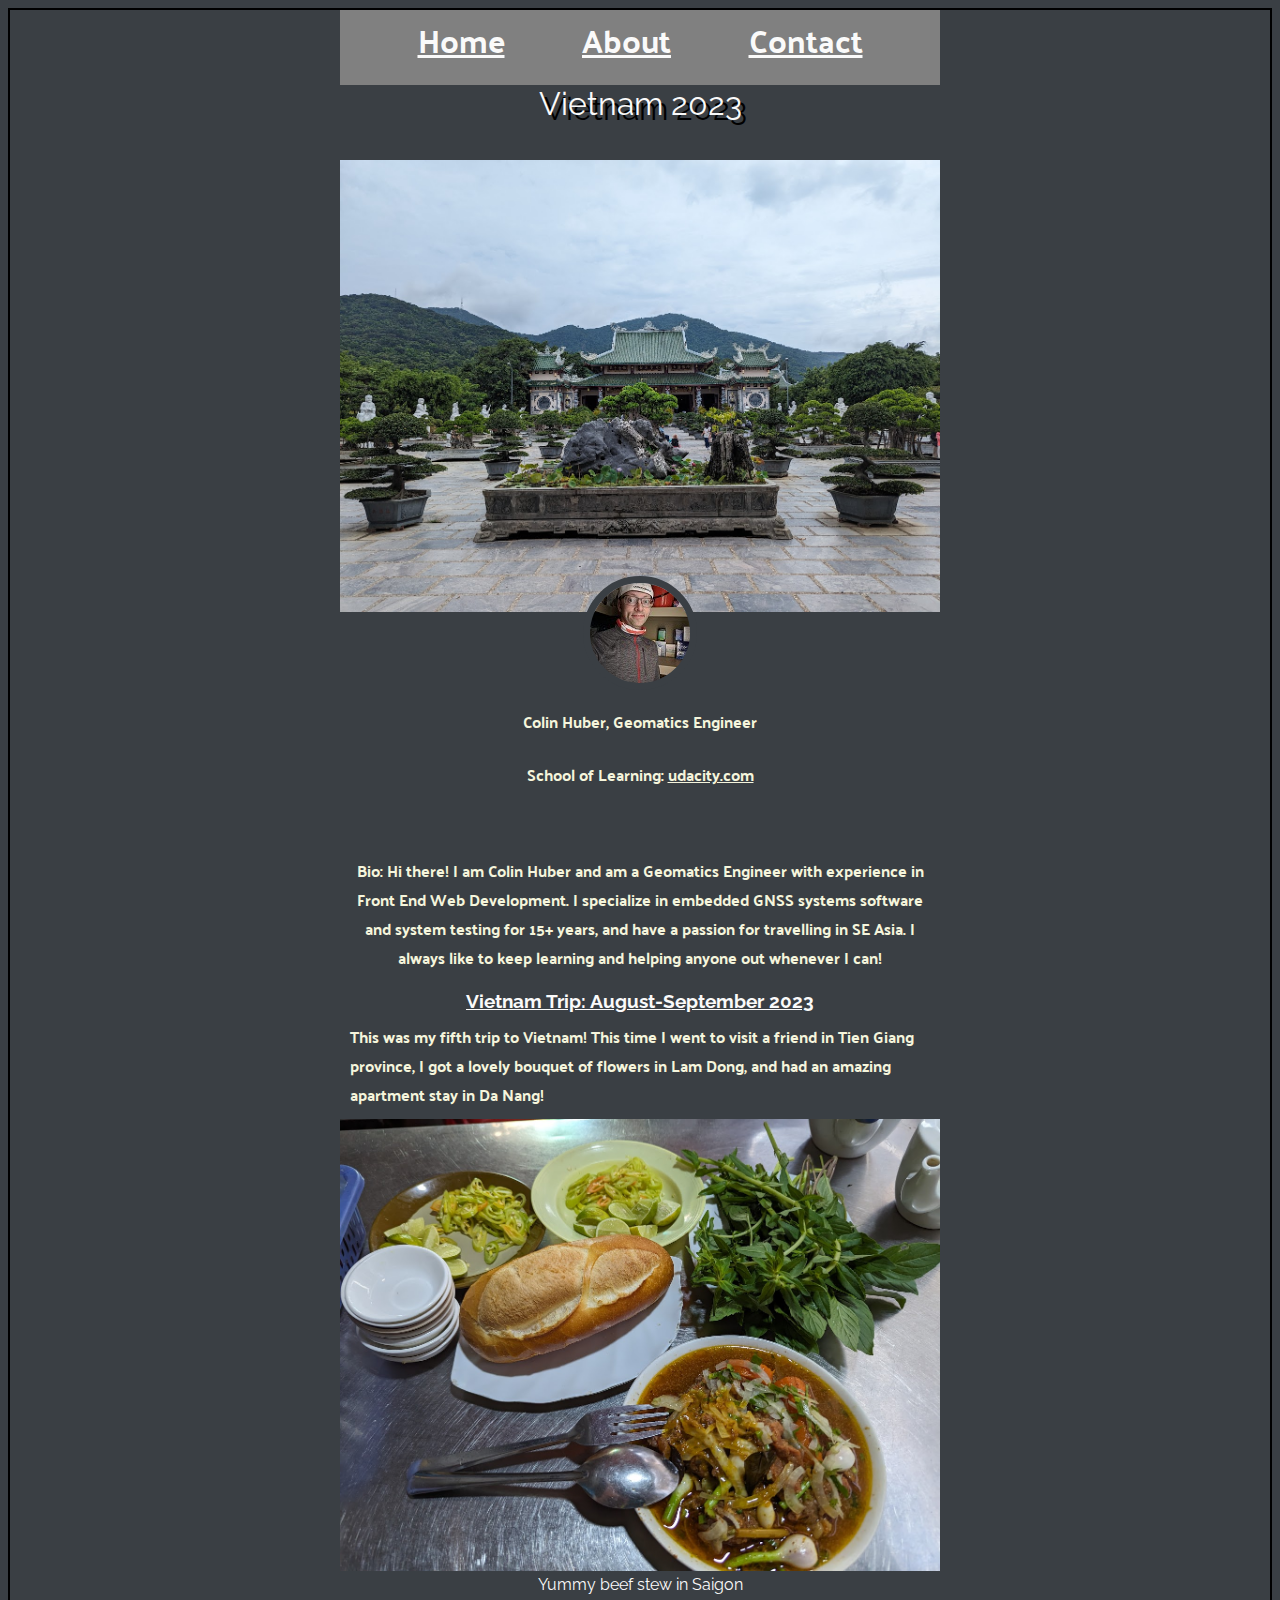
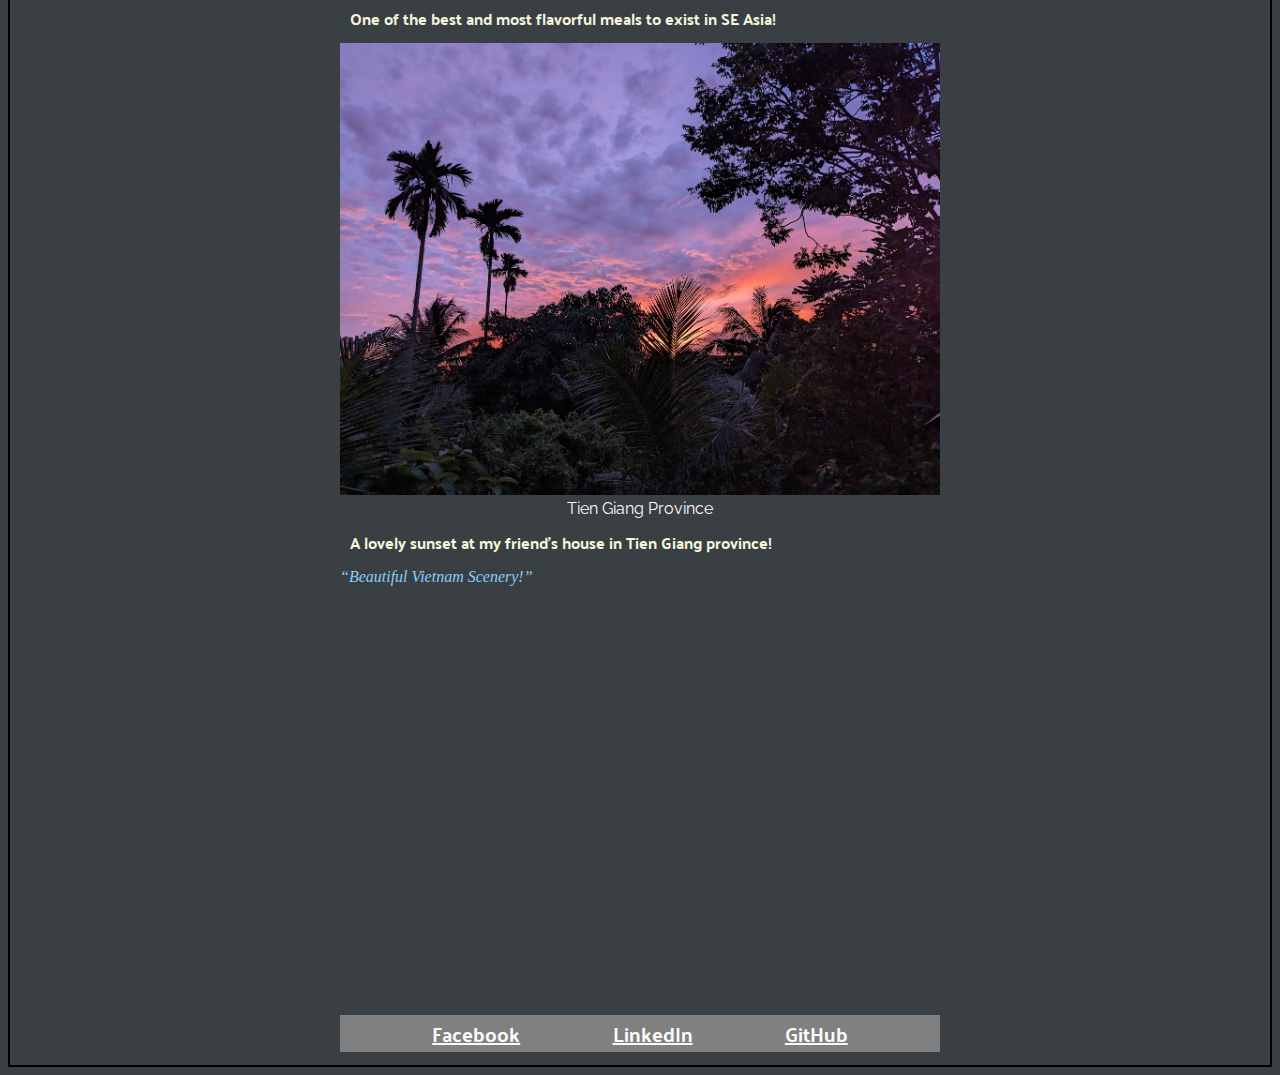
<file: blogs/blog5.html>
<!DOCTYPE html>
<html lang="en">
  <head>
    <meta charset="UTF-8" />
    <meta name="viewport" content="width=device-width, initial-scale=1.0" />
    <title>Vietnam 2019</title>
    <link
      href="https://fonts.googleapis.com/css2?family=Raleway:wght@300&display=swap"
      rel="stylesheet"
    />
    <link
      href="https://fonts.googleapis.com/css2?family=Palanquin+Dark&display=swap"
      rel="stylesheet"
    />
    <link href="../css/indexstyles.css" rel="stylesheet" />
  </head>

  <body>
    <div class="blogContainer">
      <div class="blogHeader greyBackground">
        <a href="../index.html">Home</a>
        <a href="../about.html">About</a>
        <a href="mailto:cbhuber@gmail.com">Contact</a>
      </div>

      <div class="blogTitle">
        <h1>
          <header>Vietnam 2023</header>
        </h1>
      </div>

      <div class="blogAuthor">
        <img src="../img/VN2023_1.jpg" alt="Vietnam 2023 Temple" />
        <p>
          <img src="../img/Colin2020_2.jpg" class="avatar rel" alt="Avatar" />
        </p>
        <p class="rel">Colin Huber, Geomatics Engineer</p>
        <p class="rel">
          School of Learning: <a href="https://www.udacity.com/">udacity.com</a>
        </p>

        <p>
          Bio: Hi there! I am Colin Huber and am a Geomatics Engineer with
          experience in Front End Web Development. I specialize in embedded GNSS
          systems software and system testing for 15+ years, and have a passion
          for travelling in SE Asia. I always like to keep learning and helping
          anyone out whenever I can!
        </p>
      </div>

      <div class="blogContent">
        <h3><u>Vietnam Trip: August-September 2023</u></h3>
        <article>
          <p>
            This was my fifth trip to Vietnam! This time I went to visit a
            friend in Tien Giang province, I got a lovely bouquet of flowers in
            Lam Dong, and had an amazing apartment stay in Da Nang!
          </p>

          <img src="../img/VN2023_2.jpg" alt="Bo Kho, beef stew" />
          <figcaption>Yummy beef stew in Saigon</figcaption>

          <p>One of the best and most flavorful meals to exist in SE Asia!</p>

          <img src="../img/VN2023_3.jpg" alt="Temple" />
          <figcaption>Tien Giang Province</figcaption>
          <p>A lovely sunset at my friend's house in Tien Giang province!</p>
          <q>Beautiful Vietnam Scenery!</q>
        </article>
      </div>

      <footer>
        <div class="blogFooter greyBackground">
          <a href="https://www.facebook.com/cbhuber/">Facebook</a>
          <a href="https://www.linkedin.com/in/cbhuber/">LinkedIn</a>
          <a href="https://github.com/cbhuber17">GitHub</a>
        </div>
      </footer>
    </div>
  </body>
</html>
</file>
<file: css/indexstyles.css>
@import "blogstyles.css";
@import "subscribestyles.css";
@import "typographystyles.css";

html {
  font-family: Raleway;
  color: #fafafa;
}

.avatar {
  vertical-align: middle;
  width: 100px;
  height: 100px;
  border-radius: 50%;
}

.rel {
  position: relative;
  top: -50px;
  border: 7px solid #3a3f44;
}

body {
  background-color: #3a3f44;
}

.nostyle {
  text-decoration: inherit;
  color: inherit;
  cursor: pointer;
}

ul.breadcrumb {
  padding: 10px 30px;
  list-style: none;
  border-radius: 5px;
}

.greyBackground {
  background-color: grey;
}

ul.breadcrumb li a:hover {
  color: orange;
  text-decoration: underline;
}

li {
  display: table;
  margin: 0px auto 0px auto;
}

@media (max-width: 600px) {
  .container {
    display: grid;
    grid-template-rows: 200px 275px repeat(5, 375px) repeat(2, 110px);
    grid-template-columns: 300px;
    grid-template-areas:
      "hd"
      "sd"
      "main"
      "main"
      "main"
      "main"
      "ft"
      "ft";
    border: 2px solid black;
    justify-content: center;
  }

  .nestedContent {
    display: grid;
    grid-template-rows: repeat(5, 375px);
    grid-template-columns: 600px;
    justify-items: center;
  }
}

@media (min-width: 601px) and (max-width: 900px) {
  .container {
    display: grid;
    grid-template-rows: 150px 275px 800px 130px;
    grid-template-columns: 400px 400px;
    grid-template-areas:
      "hd hd"
      "sd sd"
      "main main"
      "ft ft";
    border: 2px solid black;
    justify-content: center;
  }

  .nestedContent {
    display: grid;
    grid-template-rows: 400px 400px;
    grid-template-columns: 300px 300px;
    justify-items: center;
  }

  .nestedFooter {
    display: grid;
    grid-template-rows: 200px 100px;
    grid-template-columns: 300px 300px;
    justify-items: center;
  }
}

@media (min-width: 901px) {
  .container {
    display: grid;
    grid-template-rows: 150px 275px 1200px 130px;
    grid-template-columns: 600px;
    grid-template-areas:
      "hd"
      "sd"
      "main"
      "ft";
    border: 2px solid black;
    justify-content: center;
  }

  .nestedContent {
    display: grid;
    grid-template-rows: 400px 400px 400px;
    grid-template-columns: 300px 300px;
    justify-items: center;
  }

  .nestedFooter {
    display: grid;
    grid-template-rows: 200px 100px;
    grid-template-columns: 300px 300px;
    justify-items: center;
  }
}

.box {
  display: flex;
}

.header {
  display: inline-block;
  text-align: center;
  grid-area: hd;
}

.sidebar {
  grid-area: sd;
  font-size: 28px;
  justify-content: center;
}

.content {
  grid-area: main;
  justify-content: center;
}

.card {
  width: 275px;
  height: 325px;
  box-shadow: 5px 5px black;
  background-color: lightgoldenrodyellow;
  border-radius: 10px;
  justify-items: auto;
}

.card:hover {
  border: 2px solid orange;
}

.photoBox {
  display: block;
  position: relative;
  top: 0px;
  left: 0px;
  width: 275px;
  height: 200px;
  border-radius: 10px;
}

.snippet {
  position: relative;
  top: -40px;
  left: 35px;
  width: 200px;
  height: 125px;
  border-radius: 10px;
  background-color: #202020;
}

button {
  background-color: orange;
  color: black;
  border: none;
  border-radius: 5px;
  text-align: center;
  font-size: 15px;
}

button:hover {
  color: white;
}

#one {
  background-image: url("../img/VN2014_12.jpg");
  background-size: cover;
  text-align: center;
}

#two {
  background-image: url("../img/VN2016_12.jpg");
  background-size: cover;
  text-align: center;
}

#three {
  background-image: url("../img/VN2017_12.jpg");
  background-size: cover;
  text-align: center;
}

#four {
  background-image: url("../img/VN2019_12.jpg");
  background-size: cover;
  text-align: center;
}

#five {
  background-image: url("../img/VN2023_12.jpg");
  background-size: cover;
  text-align: center;
}

.footer {
  grid-area: ft;
  flex-direction: row;
  justify-content: space-evenly;
  font-family: "Palanquin Dark";
}

.LeftFt {
  display: flex;
  flex-direction: column;
  align-items: center;
}

.RightFt {
  display: flex;
  flex-direction: column;
  align-items: center;
}
</file>
